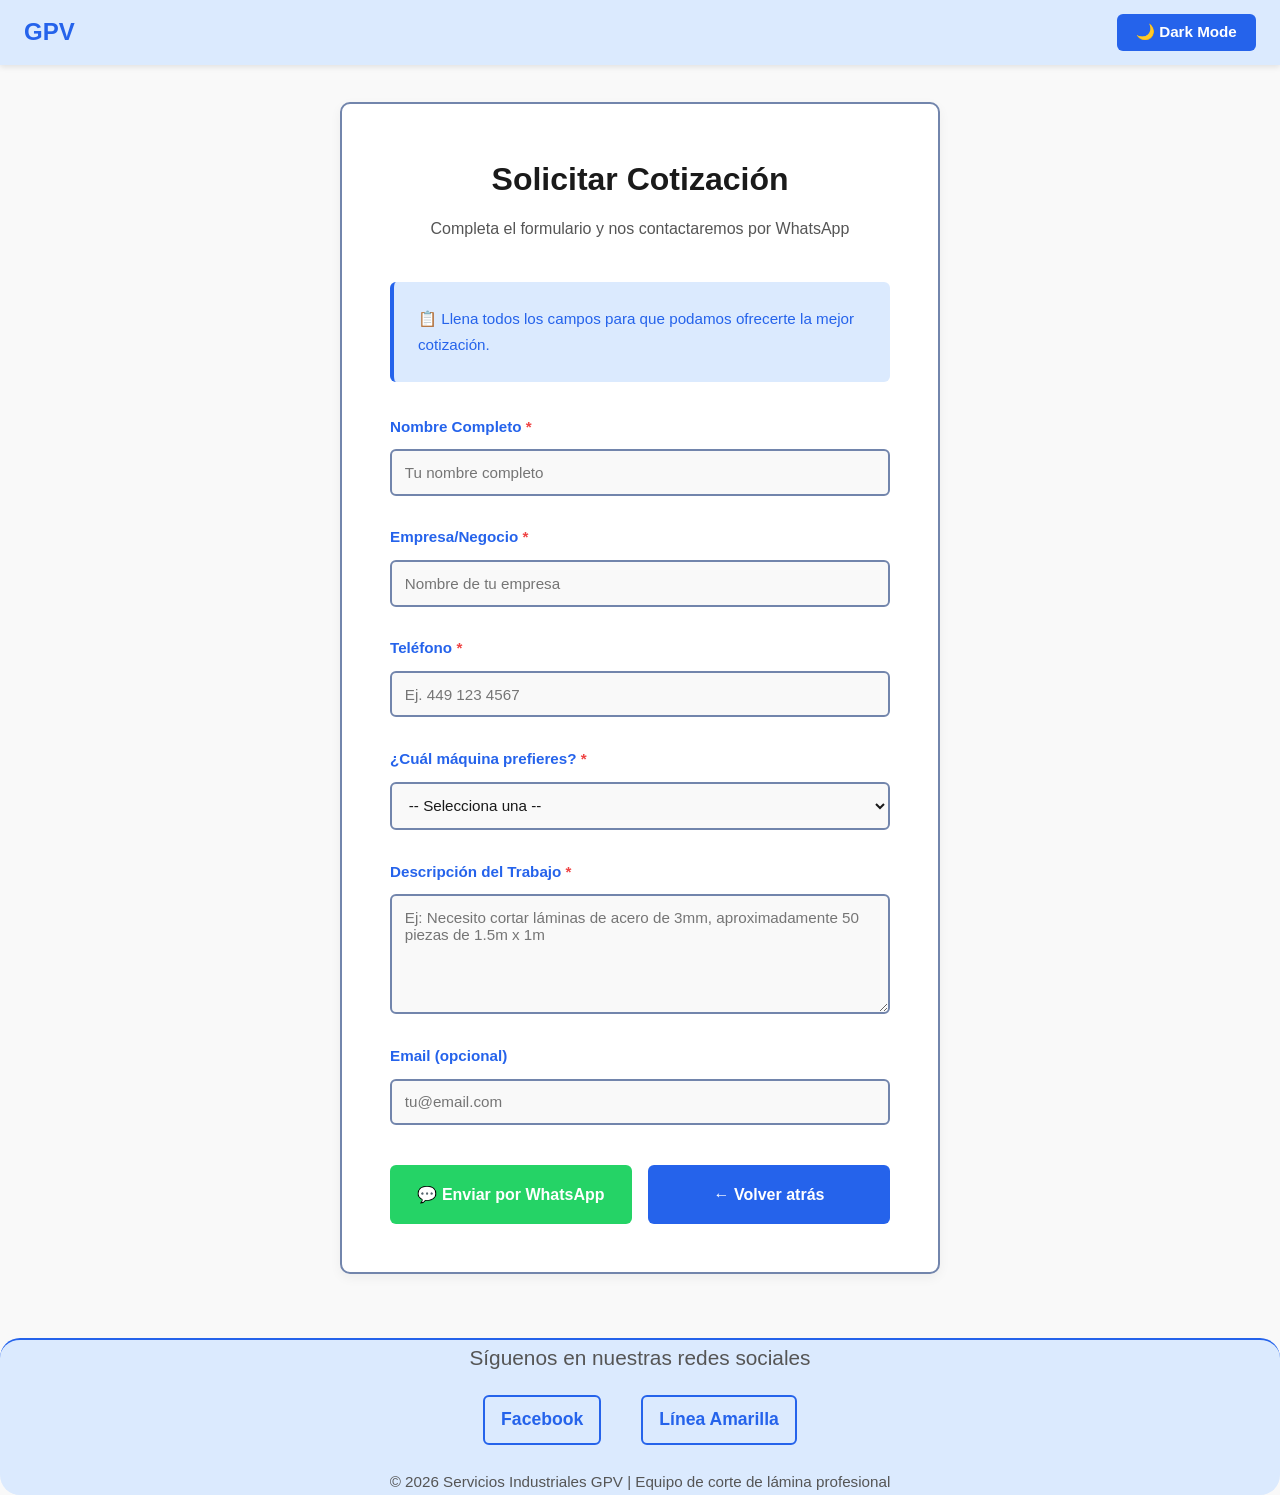
<file: GPVAlmacenForm.html>
<!DOCTYPE html>
<html lang="es">

<head>
    <meta charset="UTF-8">
    <meta name="viewport" content="width=device-width, initial-scale=1.0">
    <title>Solicitar Cotización | Servicios Industriales GPV</title>
    <link rel="stylesheet" href="/GPVAlmacenForm.css">
</head>

<body>
    <header>
        <div class="logo">GPV</div>
        <button class="toggle-btn" onclick="toggleTheme()">🌙 Dark Mode</button>
    </header>

    <div class="container">
        <div class="form-container">
            <h1>Solicitar Cotización</h1>
            <p class="form-subtitle">Completa el formulario y nos contactaremos por WhatsApp</p>

            <div class="form-info">
                <p>📋 Llena todos los campos para que podamos ofrecerte la mejor cotización.</p>
            </div>

            <form id="cotizacionForm">
                <div class="form-group">
                    <label for="nombre">Nombre Completo <span class="required">*</span></label>
                    <input type="text" id="nombre" name="nombre" placeholder="Tu nombre completo" required>
                </div>

                <div class="form-group">
                    <label for="empresa">Empresa/Negocio <span class="required">*</span></label>
                    <input type="text" id="empresa" name="empresa" placeholder="Nombre de tu empresa" required>
                </div>

                <div class="form-group">
                    <label for="telefono">Teléfono <span class="required">*</span></label>
                    <input type="tel" id="telefono" name="telefono" placeholder="Ej. 449 123 4567" required>
                </div>

                <div class="form-group">
                    <label for="maquina">¿Cuál máquina prefieres? <span class="required">*</span></label>
                    <select id="maquina" name="maquina" required>
                        <option value="">-- Selecciona una --</option>
                        <option value="Cincinnati 1412">Cincinnati 1412 (Cizalla Mecánica)</option>
                        <option value="QC 12K CNC">QC 12K CNC (Control Digital)</option>
                        <option value="Titanium TY-1440">Titanium TY-1440(Control Mecanica)</option>
                        <option value="McLine Vertical Mill">McLine Vertical Mill(Control Mecánico + DRO)</option>
                        <option value="U.S. Industrial US6010">U.S. Industrial US6010(Control Hidráulico + Digital)</option>
                        <option value="Aún no sé">Aún no sé cuál necesito</option>
                    </select>
                </div>

                <div class="form-group">
                    <label for="descripcion">Descripción del Trabajo <span class="required">*</span></label>
                    <textarea id="descripcion" name="descripcion"
                        placeholder="Ej: Necesito cortar láminas de acero de 3mm, aproximadamente 50 piezas de 1.5m x 1m"
                        required></textarea>
                </div>

                <div class="form-group">
                    <label for="email">Email (opcional)</label>
                    <input type="email" id="email" name="email" placeholder="tu@email.com">
                </div>

                <div class="form-buttons">
                    <button type="button" class="btn-whatsapp" onclick="enviarWhatsApp()">
                        💬 Enviar por WhatsApp
                    </button>
                    <a href="/index.html" class="btn-volver">
                        ← Volver atrás
                    </a>
                </div>
            </form>
        </div>
    </div>

    <!-- MODAL -->
    <div id="modal" class="modal">
        <div class="modal-content">
            <span class="close-modal" onclick="cerrarModal()">&times;</span>
            <div class="modal-header">
                <div id="modalIcon" class="modal-icon">⚠️</div>
                <h2 id="modalTitle">Título</h2>
            </div>
            <div class="modal-body" id="modalMessage">
                Mensaje
            </div>
            <div class="modal-footer">
                <button class="modal-btn modal-btn-primary" onclick="cerrarModal()">Entendido</button>
            </div>
        </div>
    </div>

    <footer id="nosotros">
        <p class="footer-title">Síguenos en nuestras redes sociales</p>
        <div class="social-links">
            <a href="https://www.facebook.com/p/Servicios-Industriales-GPV-100083664214346/"
                target="_blank">Facebook</a>
            <a href="https://www.seccionamarilla.com.mx/informacion/mantenimiento-albercas/jose-guadalupe-peralta-gamez/aguascalientes/AGS/estructuras-maquinados-e-inoxidables-gpv/408058598"
                target="_blank">Línea Amarilla</a>
        </div>
        <p>&copy; 2026 Servicios Industriales GPV | Equipo de corte de lámina profesional</p>
    </footer>

    <script src="/GPVAlmacenForm.js"></script>
</body>
</file>
<file: GPVAlmacenForm.css>
:root {
    --bg-primary: #f9f9f9;
    --bg-secondary: #ffffff;
    --text-primary: #1a1a1a;
    --text-secondary: #555;
    --accent: #2563eb;
    --accent-light: #dbeafe;
    --border: #7285ac;
    --table-stripe: #f3f4f6;
    --success: #10b981;
}

[data-theme="dark"] {
    --bg-primary: #0f172a;
    --bg-secondary: #1e293b;
    --text-primary: #f1f5f9;
    --text-secondary: #cbd5e1;
    --accent: #60a5fa;
    --accent-light: #1e3a8a;
    --border: #334155;
    --table-stripe: #1a1f2e;
}

* {
    margin: 0;
    padding: 0;
    box-sizing: border-box;
}

html {
    scroll-behavior: smooth;
}

body {
    font-family: 'Poppins', sans-serif;
    background: var(--bg-primary);
    color: var(--text-primary);
    transition: all 0.3s ease;
    line-height: 1.7;
}

header {
    position: fixed;
    top: 0;
    left: 0;
    width: 100%;
    padding: 0.75rem 1.5rem;
    background-color: var(--accent-light);
    display: flex;
    justify-content: space-between;
    align-items: center;
    z-index: 1000;
    box-shadow: 0 2px 6px rgba(0, 0, 0, 0.1);
}

.container{
    padding-top: 2.4rem;
}

.logo {
    font-size: 1.5rem;
    font-weight: 700;
    color: var(--accent);
    text-decoration: none;
}

.toggle-btn {
    background: var(--accent);
    color: white;
    border: none;
    padding: 0.6rem 1.2rem;
    border-radius: 6px;
    cursor: pointer;
    font-weight: 700;
    transition: all 0.3s ease;
    font-size: 0.95rem;
}

.form-container {
    max-width: 600px;
    margin: 4rem auto;
    background: var(--bg-secondary);
    padding: 3rem;
    border-radius: 10px;
    border: 2px solid var(--border);
    box-shadow: 0 4px 12px rgba(0, 0, 0, 0.05);
}

.form-container h1 {
    text-align: center;
    margin-bottom: 0.5rem;
    font-size: 2rem;
}

.form-subtitle {
    text-align: center;
    color: var(--text-secondary);
    margin-bottom: 2.5rem;
    font-size: 1rem;
}

.form-group {
    margin-bottom: 1.8rem;
    display: flex;
    flex-direction: column;
}

.form-group label {
    font-weight: 700;
    margin-bottom: 0.6rem;
    color: var(--accent);
    font-size: 0.95rem;
}

.form-group input,
.form-group textarea,
.form-group select {
    padding: 0.8rem;
    border: 2px solid var(--border);
    border-radius: 6px;
    background: var(--bg-primary);
    color: var(--text-primary);
    font-family: 'Poppins', sans-serif;
    font-size: 0.95rem;
    transition: all 0.3s ease;
}

.form-group input:focus,
.form-group textarea:focus,
.form-group select:focus {
    outline: none;
    border-color: var(--accent);
    box-shadow: 0 0 8px rgba(37, 99, 235, 0.2);
}

.form-group textarea {
    resize: vertical;
    min-height: 120px;
    font-family: 'Poppins', sans-serif;
}

.form-buttons {
    display: grid;
    grid-template-columns: 1fr 1fr;
    gap: 1rem;
    margin-top: 2.5rem;
}

.btn-whatsapp {
    padding: 1rem;
    background: #25d366;
    color: white;
    border: none;
    border-radius: 6px;
    font-weight: 700;
    cursor: pointer;
    font-size: 1rem;
    transition: all 0.3s ease;
    display: flex;
    align-items: center;
    justify-content: center;
    gap: 0.5rem;
}

.btn-whatsapp:hover {
    background: #1ea952;
    transform: translateY(-2px);
    box-shadow: 0 8px 20px rgba(37, 211, 102, 0.3);
}

.btn-volver {
    padding: 1rem;
    background: var(--accent);
    color: white;
    border: none;
    border-radius: 6px;
    font-weight: 700;
    cursor: pointer;
    font-size: 1rem;
    transition: all 0.3s ease;
    text-decoration: none;
    display: flex;
    align-items: center;
    justify-content: center;
    gap: 0.5rem;
}

.btn-volver:hover {
    background: #1e40af;
    transform: translateY(-2px);
    box-shadow: 0 8px 20px rgba(37, 99, 235, 0.3);
}

.form-info {
    background: var(--accent-light);
    padding: 1.5rem;
    border-radius: 6px;
    margin-bottom: 2rem;
    border-left: 4px solid var(--accent);
}

.form-info p {
    color: var(--accent);
    font-size: 0.95rem;
    margin: 0;
}

.required {
    color: #ef4444;
}

.error-message {
    color: #ef4444;
    font-size: 0.95rem;
    margin-top: 0.5rem;
}

footer{
    margin-top: 2rem;
    text-align: center;
    color: var(--text-secondary);
    font-size: 0.95rem;
    background-color: var(--accent-light);
    border-top: var(--accent) solid 2px;
    border-radius: 20px ;
}


.footer-title {
    font-size: 1.3rem;
    margin-bottom: 1.2rem;
}

.social-links {
    display: flex;
    justify-content: center;
    gap: 2.5rem;
    margin-bottom: 1.5rem;
}

.social-links a {
    color: var(--accent);
    text-decoration: none;
    font-weight: 700;
    font-size: 1.1rem;
    transition: all 0.3s ease;
    padding: 0.5rem 1rem;
    border-radius: 6px;
    border: 2px solid var(--accent);
}

.social-links a:hover {
    background: var(--accent);
    color: white;
    transform: translateY(-2px);
}

/* ========== MODAL ========== */
.modal {
    display: none;
    position: fixed;
    z-index: 2000;
    left: 0;
    top: 0;
    width: 100%;
    height: 100%;
    background-color: rgba(0, 0, 0, 0.6);
    animation: fadeIn 0.3s ease;
}

@keyframes fadeIn {
    from {
        opacity: 0;
    }
    to {
        opacity: 1;
    }
}

.modal-content {
    background: var(--bg-secondary);
    margin: 10% auto;
    padding: 2.5rem;
    border-radius: 10px;
    width: 90%;
    max-width: 450px;
    border: 2px solid var(--border);
    animation: slideIn 0.3s ease;
    box-shadow: 0 8px 32px rgba(0, 0, 0, 0.2);
    position: relative;
}

@keyframes slideIn {
    from {
        transform: translateY(-50px);
        opacity: 0;
    }
    to {
        transform: translateY(0);
        opacity: 1;
    }
}

.modal-header {
    display: flex;
    align-items: center;
    gap: 1rem;
    margin-bottom: 1.5rem;
}

.modal-icon {
    font-size: 2.5rem;
}

.modal-icon.error {
    color: #ef4444;
}

.modal-icon.success {
    color: #10b981;
}

.modal-header h2 {
    margin: 0;
    font-size: 1.3rem;
    color: var(--text-primary);
    font-weight: 700;
}

.modal-body {
    color: var(--text-secondary);
    margin-bottom: 2rem;
    line-height: 1.6;
    font-size: 0.95rem;
}

.modal-footer {
    display: flex;
    gap: 1rem;
    justify-content: flex-end;
}

.modal-btn {
    padding: 0.8rem 1.5rem;
    border: none;
    border-radius: 6px;
    font-weight: 700;
    cursor: pointer;
    transition: all 0.3s ease;
    font-size: 0.95rem;
}

.modal-btn-primary {
    background: var(--accent);
    color: white;
}

.modal-btn-primary:hover {
    background: #1e40af;
    transform: translateY(-2px);
}

.close-modal {
    font-size: 1.8rem;
    font-weight: bold;
    color: var(--text-secondary);
    cursor: pointer;
    transition: color 0.3s ease;
    position: absolute;
    right: 1.5rem;
    top: 1rem;
    line-height: 1;
}

.close-modal:hover {
    color: var(--text-primary);
}

@media (max-width: 768px) {
    .modal-content {
        width: 85%;
        margin: 30% auto;
        padding: 2rem;
    }

    .modal-footer {
        flex-direction: column;
    }

    .modal-icon {
        font-size: 2rem;
    }

    .modal-header h2 {
        font-size: 1.1rem;
    }
}


@media (max-width: 768px) {
    .form-container {
        margin: 2rem 1rem;
        padding: 2rem;
    }

    .form-buttons {
        grid-template-columns: 1fr;
    }

    .form-container h1 {
        font-size: 1.5rem;
    }
}
</file>
